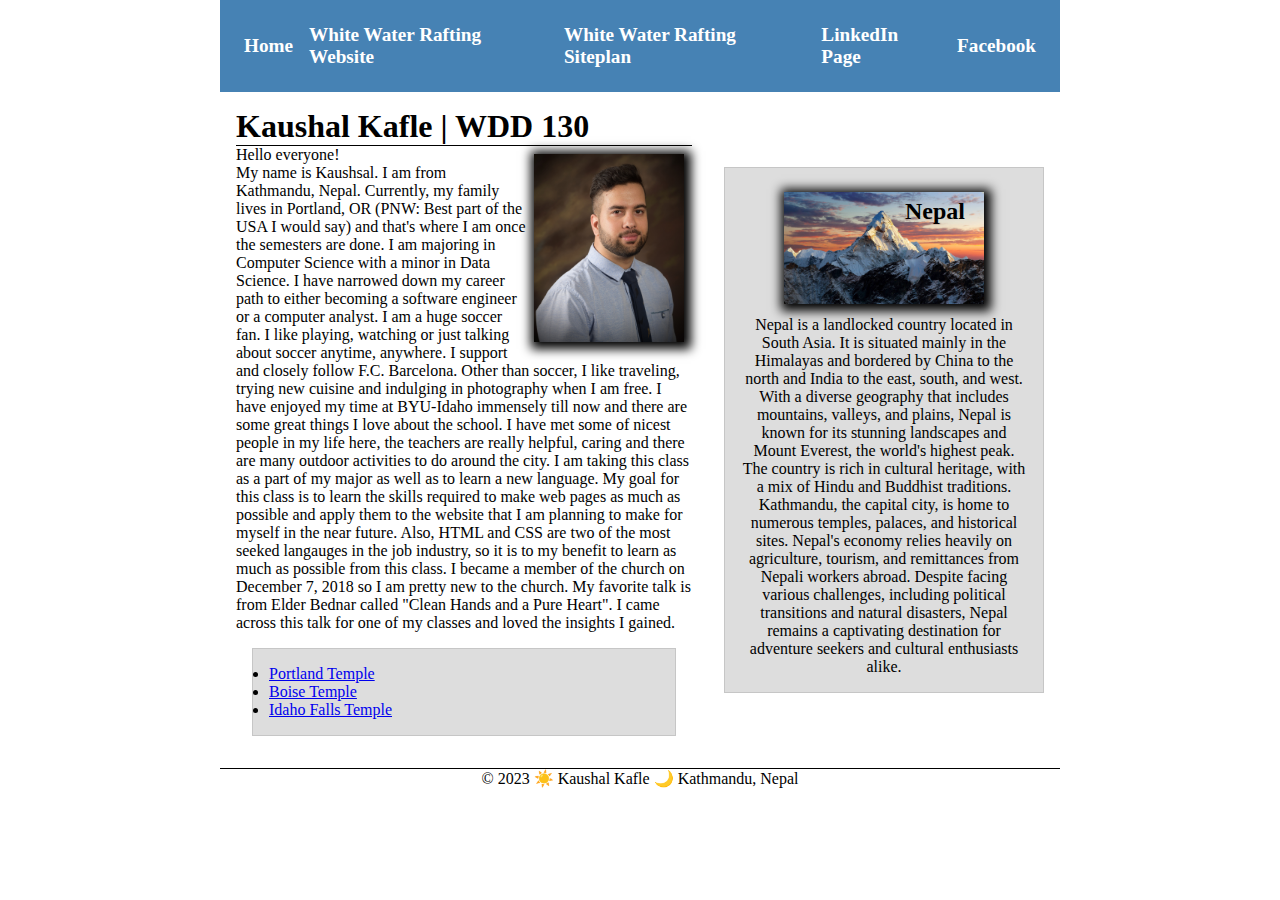
<file: index.html>
<!DOCTYPE html>
<html lang="en-US">
<head>
    <meta charset="UTF-8">
    <meta name="viewport" content="width=device-width, initial-scale=1.0">
    <meta name="description" content="Describe your home page here using keywords like your name, the course, the purpose of the page.">
    <meta name="author" content="Kaushal Kafle">
    <link rel="stylesheet" href="styles/styles.css">
    <title>Kaushal Kafle | WDD 130</title>
</head>
<body>
    <header>
        <nav>
            <a href="#">Home</a>
            <a href="wwr/about.html">White Water Rafting Website</a>
            <a href="wwr/site-plan-rafting.html">White Water Rafting Siteplan</a> 
            <a href="https://www.linkedin.com/in/kaushalrkafle/">LinkedIn Page</a>
            <a href="https://facebook.com">Facebook</a>
        </nav>
    </header> 
    <div class = "grid">
    <main>
        <h1>Kaushal Kafle | WDD 130</h1>
        <img src="images/profile.jpg" alt="Hello, my name is Kaushal Kafle" width = "200">
        <p>Hello everyone!</p>

        <p>My name is Kaushsal. I am from Kathmandu, Nepal. Currently, my family lives in Portland, OR (PNW: Best part of the USA I would say) and that's where I am once the semesters are done. I am majoring in Computer Science with a minor in Data Science. I have narrowed down my career path to either becoming a software engineer or a computer analyst.

        I am a huge soccer fan. I like playing, watching or just talking about soccer anytime, anywhere. I support and closely follow F.C. Barcelona. Other than soccer, I like traveling, trying new cuisine and indulging in photography when I am free. I have enjoyed my time at BYU-Idaho immensely till now and there are some great things I love about the school. I have met some of nicest people in my life here, the teachers are really helpful, caring and there are many outdoor activities to do around the city.

        I am taking this class as a part of my major as well as to learn a new language. My goal for this class is to learn the skills required to make web pages as much as possible and apply them to the website that I am planning to make for myself in the near future. Also, HTML and CSS are two of the most seeked langauges in the job industry, so it is to my benefit to learn as much as possible from this class.

        I became a member of the church on December 7, 2018 so I am pretty new to the church. My favorite talk is from Elder Bednar called "Clean Hands and a Pure Heart". I came across this talk for one of my classes and loved the insights I gained.
        </p>
        <ul class="box">
        <li><a href="https://www.churchofjesuschrist.org/temples/details/portland-oregon-temple?lang=eng" target="_blank">Portland Temple</a></li>
        <li><a href="https://www.churchofjesuschrist.org/temples/details/boise-idaho-temple?lang=eng"target="_blank"> Boise Temple</a></li>
        <li><a href="https://www.churchofjesuschrist.org/temples/details/idaho-falls-idaho-temple?lang=eng" target="_blank">Idaho Falls Temple</a></li>
            </ul>
    </main>
    <aside class="box">
        <h2>Nepal</h2>
        <img src="images/nepal.jpg" alt="Himalayas" width="500">
        <p>Nepal is a landlocked country located in South Asia. It is situated mainly in the Himalayas and bordered by China to the north and India to the east, south, and west. With a diverse geography that includes mountains, valleys, and plains, Nepal is known for its stunning landscapes and Mount Everest, the world's highest peak. The country is rich in cultural heritage, with a mix of Hindu and Buddhist traditions. Kathmandu, the capital city, is home to numerous temples, palaces, and historical sites. Nepal's economy relies heavily on agriculture, tourism, and remittances from Nepali workers abroad. Despite facing various challenges, including political transitions and natural disasters, Nepal remains a captivating destination for adventure seekers and cultural enthusiasts alike.</p>
    </aside>
    </div>
    
    <footer>    
        <p> &copy; 2023 ☀️ Kaushal Kafle 🌙 Kathmandu, Nepal </p>
    </footer>   
</body>
<!-- last changed 06/04/2023-->
</html>
</file>
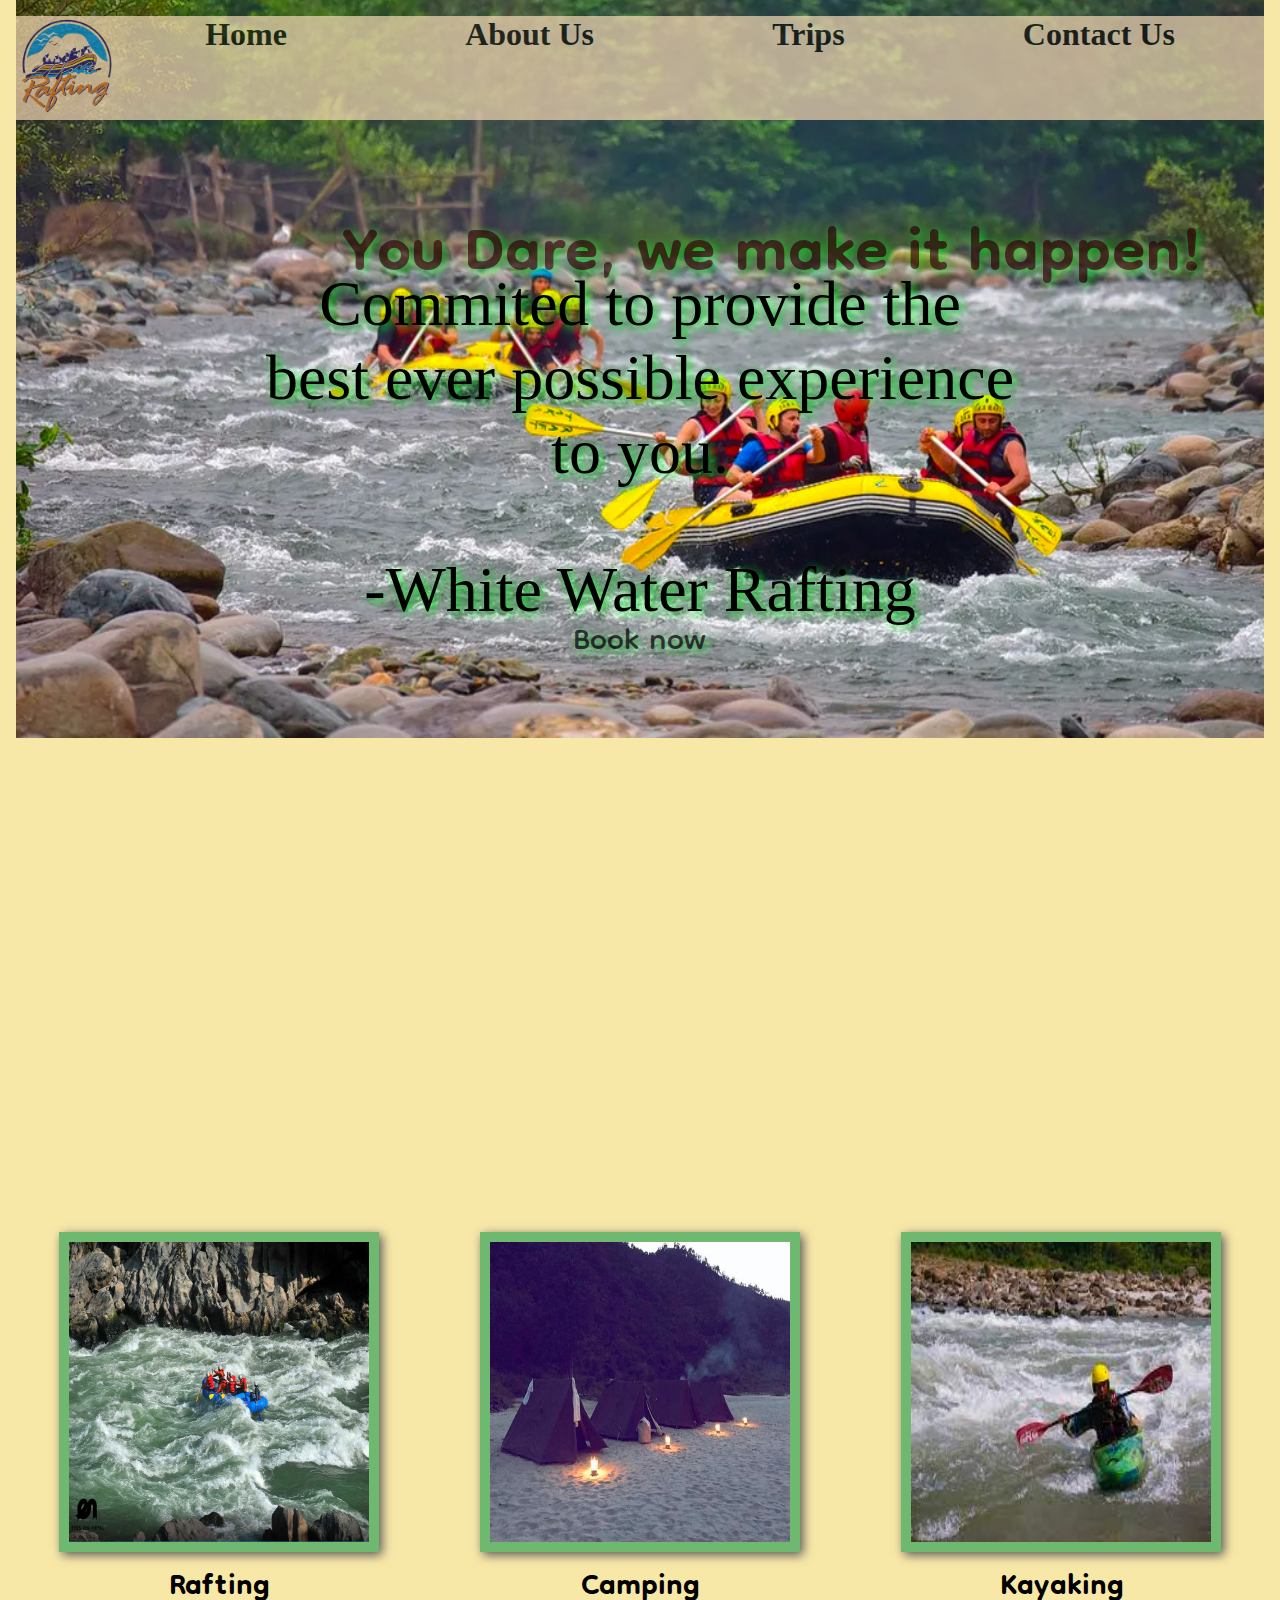
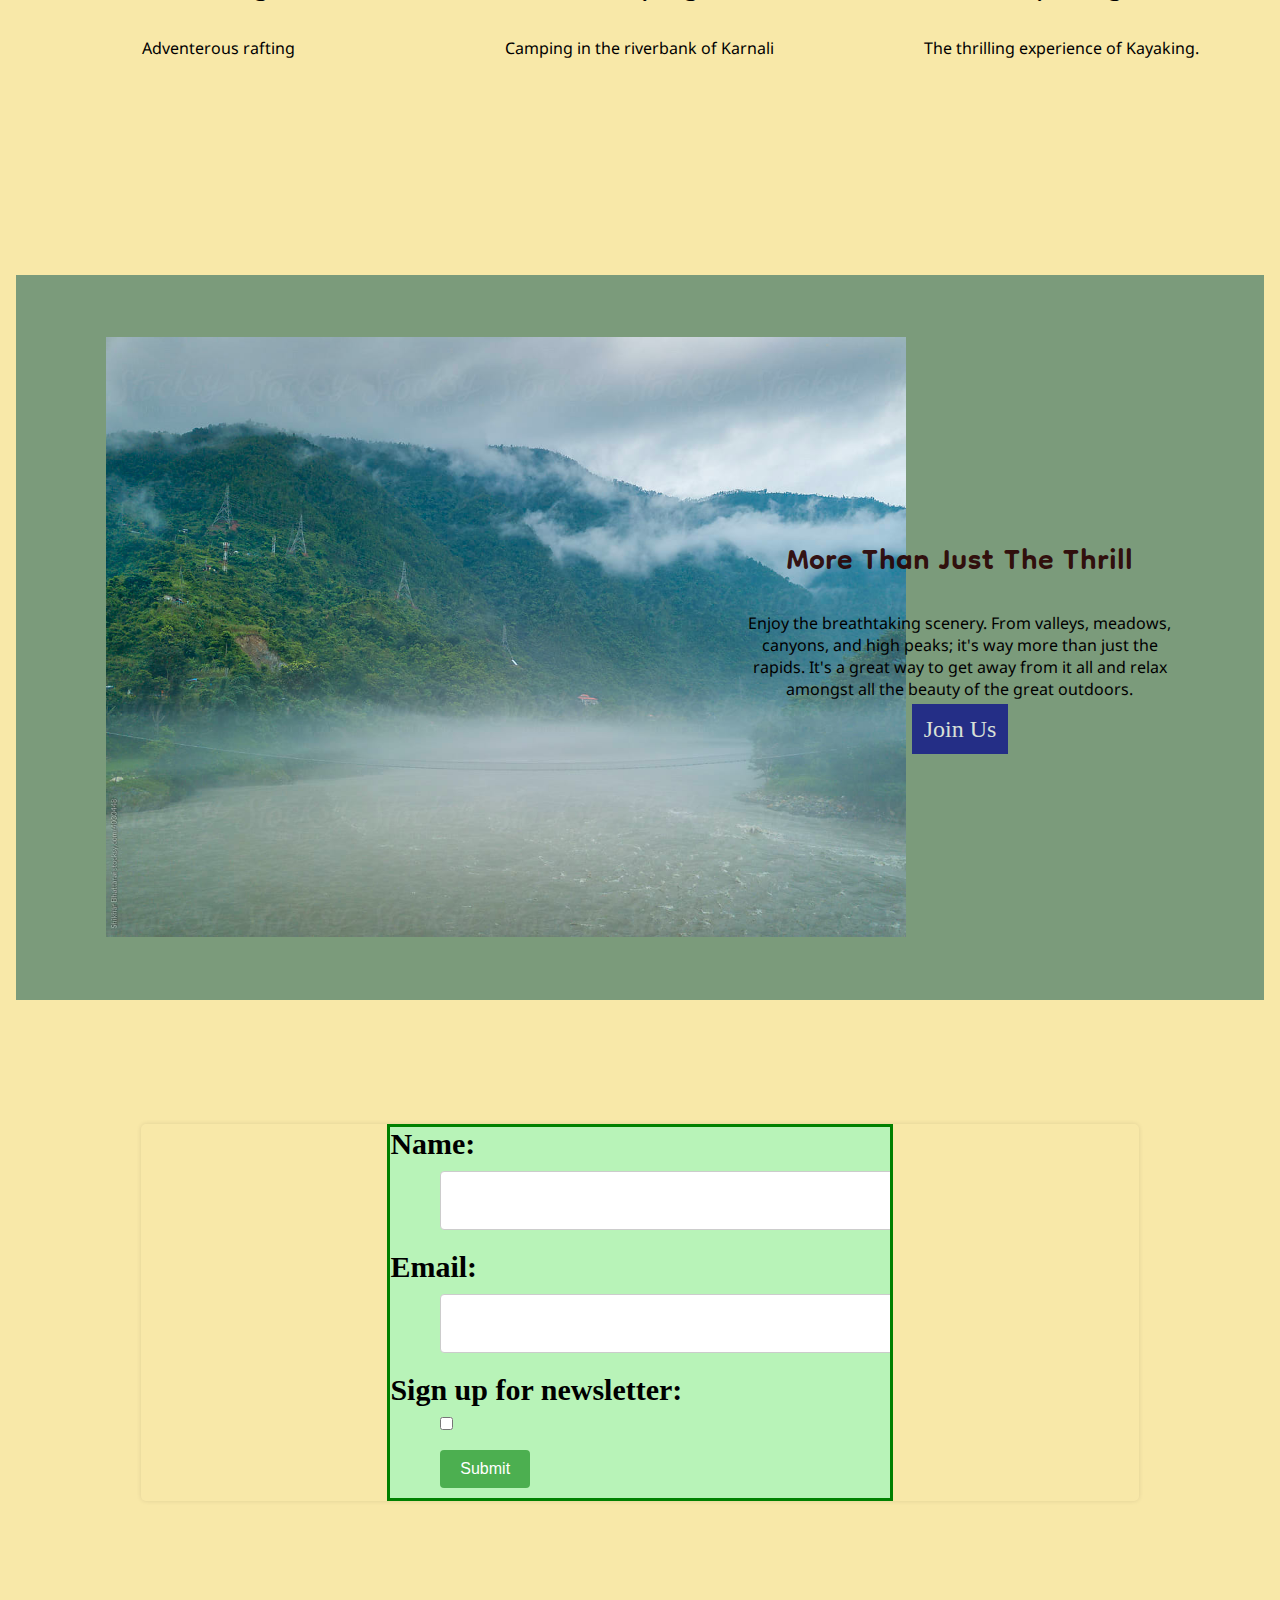
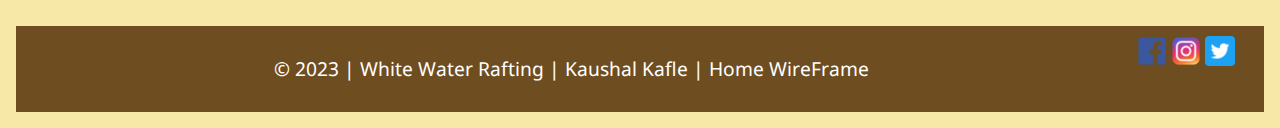
<file: wwr/index.html>
<!DOCTYPE html>
<html lang="en">
<head>
    <meta charset="UTF-8">
    <meta name="viewport" content="width=device-width, initial-scale=1.0">
    <title>Adventures | White Water Rafting</title>
    <meta name="description" content="Provides the chance to look at different adventures available to potentiant customers.">
    <meta name="author" content="Kaushal Kafle">
    <link rel="stylesheet" href="styles/rafting.css">
</head>
<header>

    <div id="logo">
        <img src="images/raftinglogo.png" alt="logo">
    </div>

    <div>

        <nav>

            <a href="index.html">Home</a>

            <a href="about.html">About Us</a>

            <a href="trips.html">Trips</a>

            <a href="contact.html">Contact Us</a>

        </nav>

    </div>

</header>
<main>
    <div class="hero_images">
        <img src="images/hero1.png" alt="Hero image" class="hero_box"><div class="home_title"><h1>You Dare, we make it happen!</h1><p>Commited to provide the best ever possible experience to you.</p><p>-White Water Rafting</p>
         <a href="trips.html" class="book">Book now</a></div>
        </div>
        <main class="homegird">
        <div class="listings">
            <section id="firstonlist">
                <img src="images/rafting.png" alt="people rafitng" class="listing_img" >
                
                <h2><a href="raftingpage">Rafting</a></h2>
                <p>Adventerous rafting</p>
            </section>
            <section id="secondonlist" >
                <img src="images/camping.png" alt="camping-in-trisuli" class="listing_img"> 
                
                <h2><a href="campingpage">Camping</a></h2>
                <p>Camping in the riverbank of Karnali</p>
            </section>
            <section id="thirdonlist">
                <img src="images/kayaking.png" alt="a guy kayaking" class="listing_img" >
                
                <h2><a href="kayakingpage"> Kayaking</a></h2>        
                <p>The thrilling experience of Kayaking.</p>
            </section> 
        </div>
        <div class="messege">
        <div id="background"></div> 
        <img class="mountains" src="images/msgbox.png" alt="Misty mountains">
        <section class="msg">
            <h2>More Than Just The Thrill</h2>
            <p>Enjoy the breathtaking scenery. From valleys, meadows, canyons, and high peaks; it's way more than just the rapids. It's a great way to get away from it all and relax amongst all the beauty of the great outdoors. </p>
            <a class='join' href="trips.html">Join Us</a>
        
        </section>
        </div>
        <div class="form-container">
            <form>
              <label for="name">Name:</label>
              <input type="text" id="name" name="name" required>
        
              <label for="email">Email:</label>
              <input type="email" id="email" name="email" required>
        
              <label for="newsletter">Sign up for newsletter:</label>
              <input type="checkbox" id="newsletter" name="newsletter">
        
              <input type="submit" value="Submit">
            </form>
          </div>
        </main>
    <footer>
        <div class = "footerdiv">
            <p>&copy; 2023 | White Water Rafting | Kaushal Kafle | <a href="images/HomeWireframe.jpg">Home WireFrame</a></p>
        </div>

        <nav class="sociallinks">
            
            <a href="facebook.com">
                <img src="images/facebook.png" alt="Facebook">

            </a><a href="instagram.com">

                <img src="images/instagram.png" alt="Instagram">

            </a><a href="twitter.com">

                <img src="images/twitter.png" alt="Twitter">

            </a></nav>

    </footer>
</html>
</file>
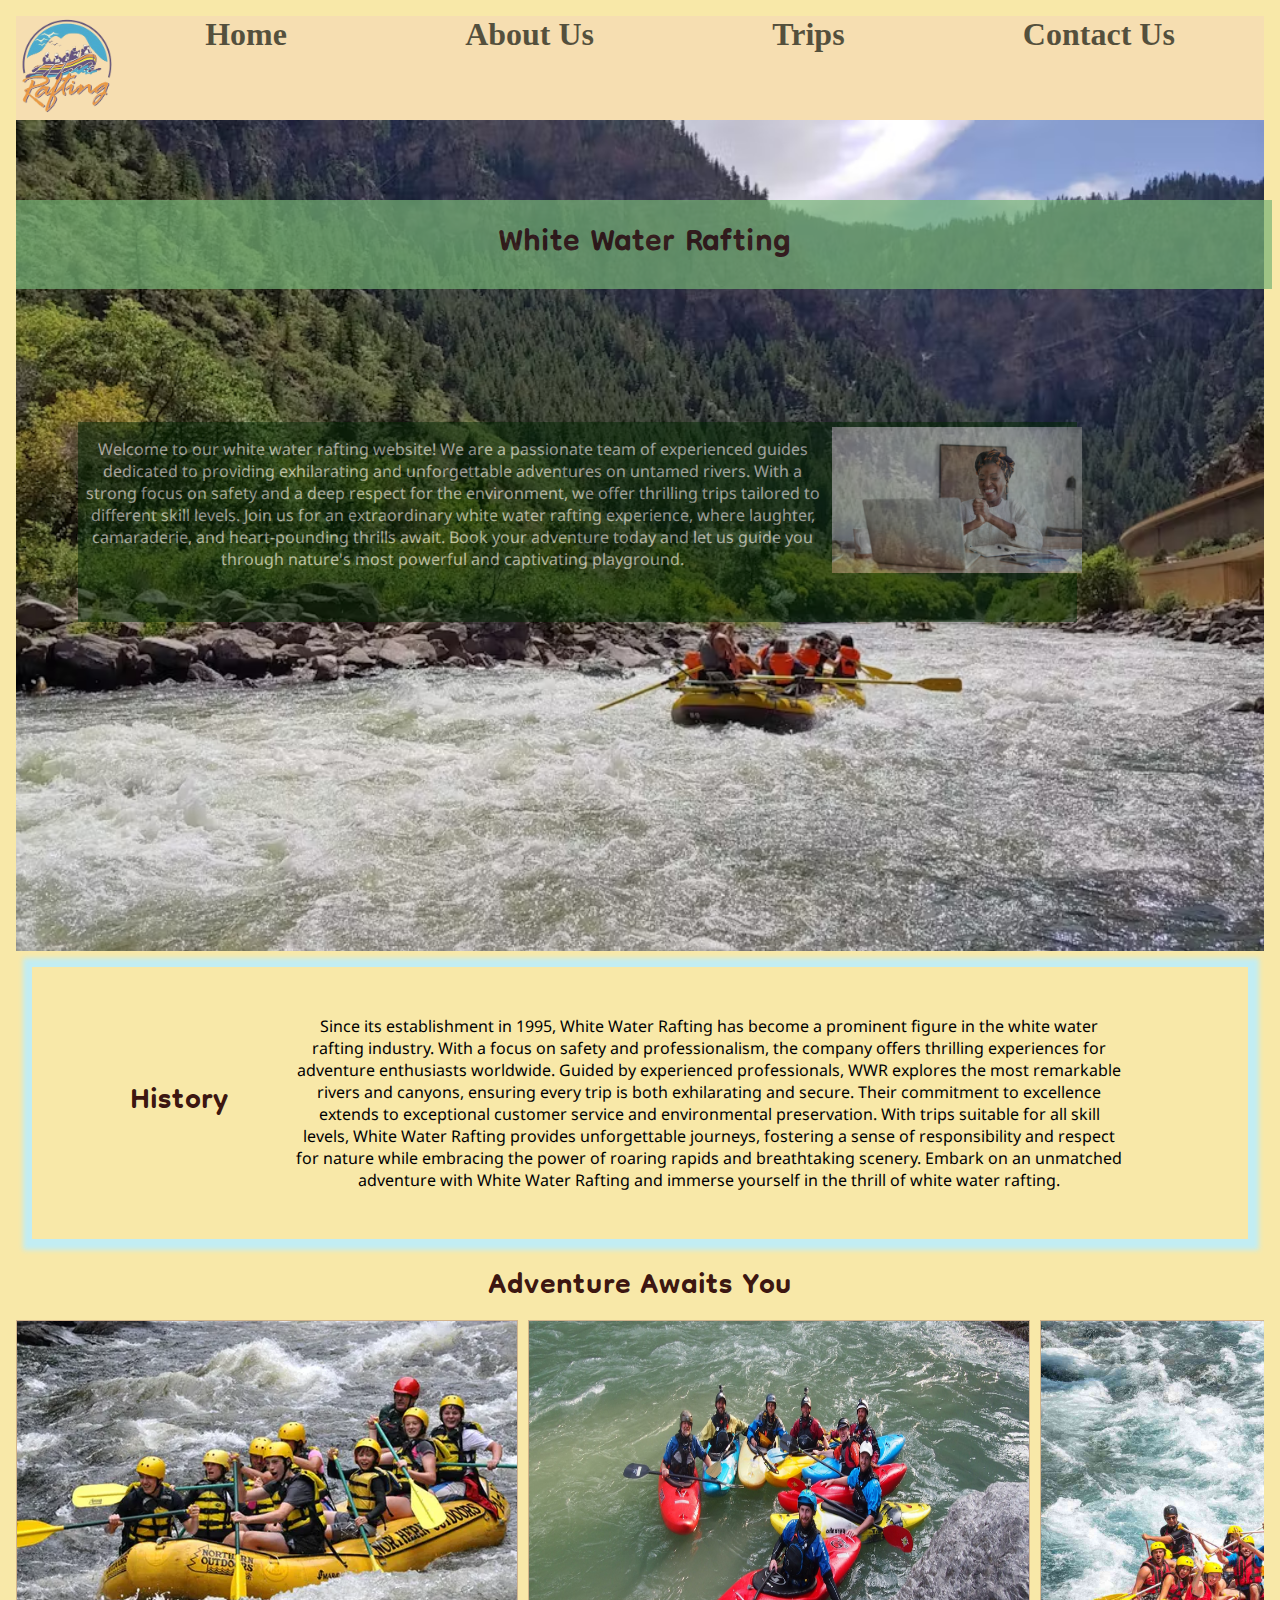
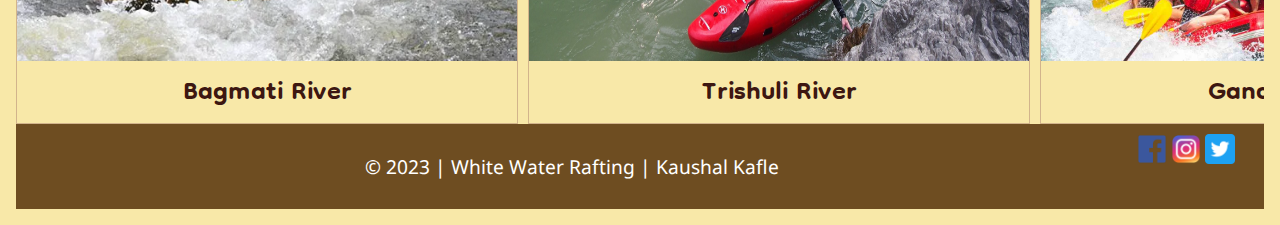
<file: wwr/about.html>
<!DOCTYPE html>
<html lang="en">

<head>
    <meta charset="UTF-8">
    <meta name="viewport" content="width=device-width, initial-scale=1.0">
    <title>About | Kaushal Kafle</title>
    <meta name="description" content="About page for the wwr site">
    <meta name="author" content="Kaushal Kafle">
    <link rel="stylesheet" href="styles/rafting.css">

</head>

<body>

    <header>

        <div id="logo">
            <img src="images/raftinglogo.png" alt="logo">
        </div>

        <div>

            <nav>

                <a href="index.html">Home</a>

                <a href="about.html">About Us</a>

                <a href="trips.html">Trips</a>

                <a href="./contact.html">Contact Us</a>

            </nav>

        </div>

    </header>

    <main>

        <div class="hero">

            <img src="images/slide6.avif" alt="People rafting" class="hero-img">

            <div class="hero-msg">

                <h1>White Water Rafting</h1>

                <article>

                    <p>Welcome to our white water rafting website! We are a passionate team of experienced guides dedicated to providing exhilarating and unforgettable adventures on untamed rivers. With a strong focus on safety and a deep respect for the environment, we offer thrilling trips tailored to different skill levels. Join us for an extraordinary white water rafting experience, where laughter, camaraderie, and heart-pounding thrills await. Book your adventure today and let us guide you through nature's most powerful and captivating playground.</p>

                    <img src="images/happy.jpg" alt="Person Smiling">




                </article>




            </div>

        </div>

        <section id="history">

            <h2>History</h2>

            <div>
                <p>
                    Since its establishment in 1995, White Water Rafting has become a prominent figure in the white water rafting industry. With a focus on safety and professionalism, the company offers thrilling experiences for adventure enthusiasts worldwide. Guided by experienced professionals, WWR explores the most remarkable rivers and canyons, ensuring every trip is both exhilarating and secure. Their commitment to excellence extends to exceptional customer service and environmental preservation. With trips suitable for all skill levels, White Water Rafting provides unforgettable journeys, fostering a sense of responsibility and respect for nature while embracing the power of roaring rapids and breathtaking scenery. Embark on an unmatched adventure with White Water Rafting and immerse yourself in the thrill of white water rafting.</p>
            </div>

        </section>

        <section class="images">

            <h2>Adventure Awaits You</h2>
            <div class="flexbox">
                <div class="imgbox">
                    <img src="images/slide1.webp" alt="Rafting">
                    <h3>Bagmati River</h3>
                </div>

                <div class="imgbox">
                    <img src="images/slide2.jpg" alt="Rafting">
                    <h3>Trishuli River</h3>
                    </div>

                    <div class="imgbox">
                        <img src="images/slide3.jpg" alt="Rafting">
                        <h3>Gandaki River</h3>
                    </div>
                    <div class="imgbox">
                        <img src="images/slide4.jpg" alt="Rafting">
                        <h3>Bheri River</h3>
                    </div>
                    <div class="imgbox">
                        <img src="images/slide5.jpg" alt="Rafting">
                        <h3>Karnali River</h3>
                    </div>
                </div>

        </section>





    </main>

    <footer>
        <div class = "footerdiv">
            <p>&copy; 2023 | White Water Rafting | Kaushal Kafle</p>
        </div>

        <nav class="sociallinks"><a href="facebook.com">

                <img src="images/facebook.png" alt="Facebook">

            </a><a href="instagram.com">

                <img src="images/instagram.png" alt="Instagram">

            </a><a href="twitter.com">

                <img src="images/twitter.png" alt="Twitter">

            </a></nav>

    </footer>




</body>




</html>
</file>
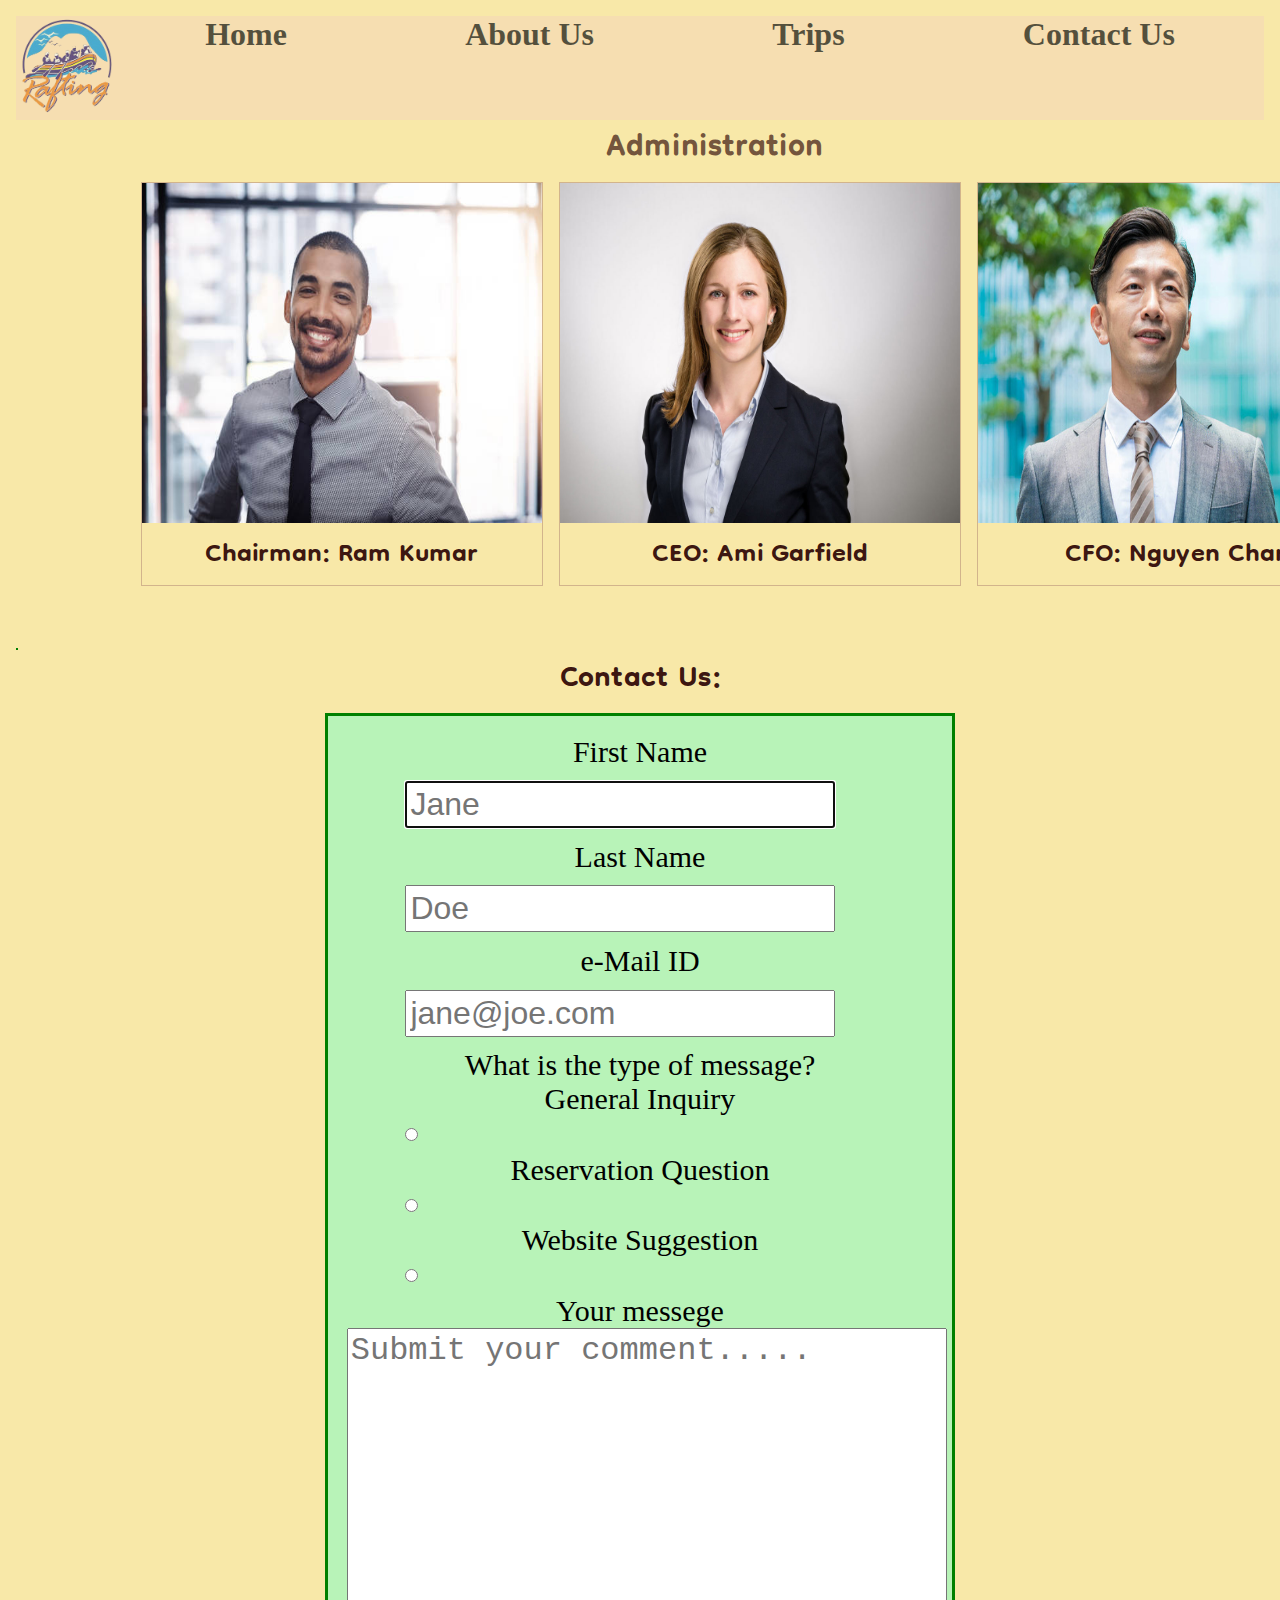
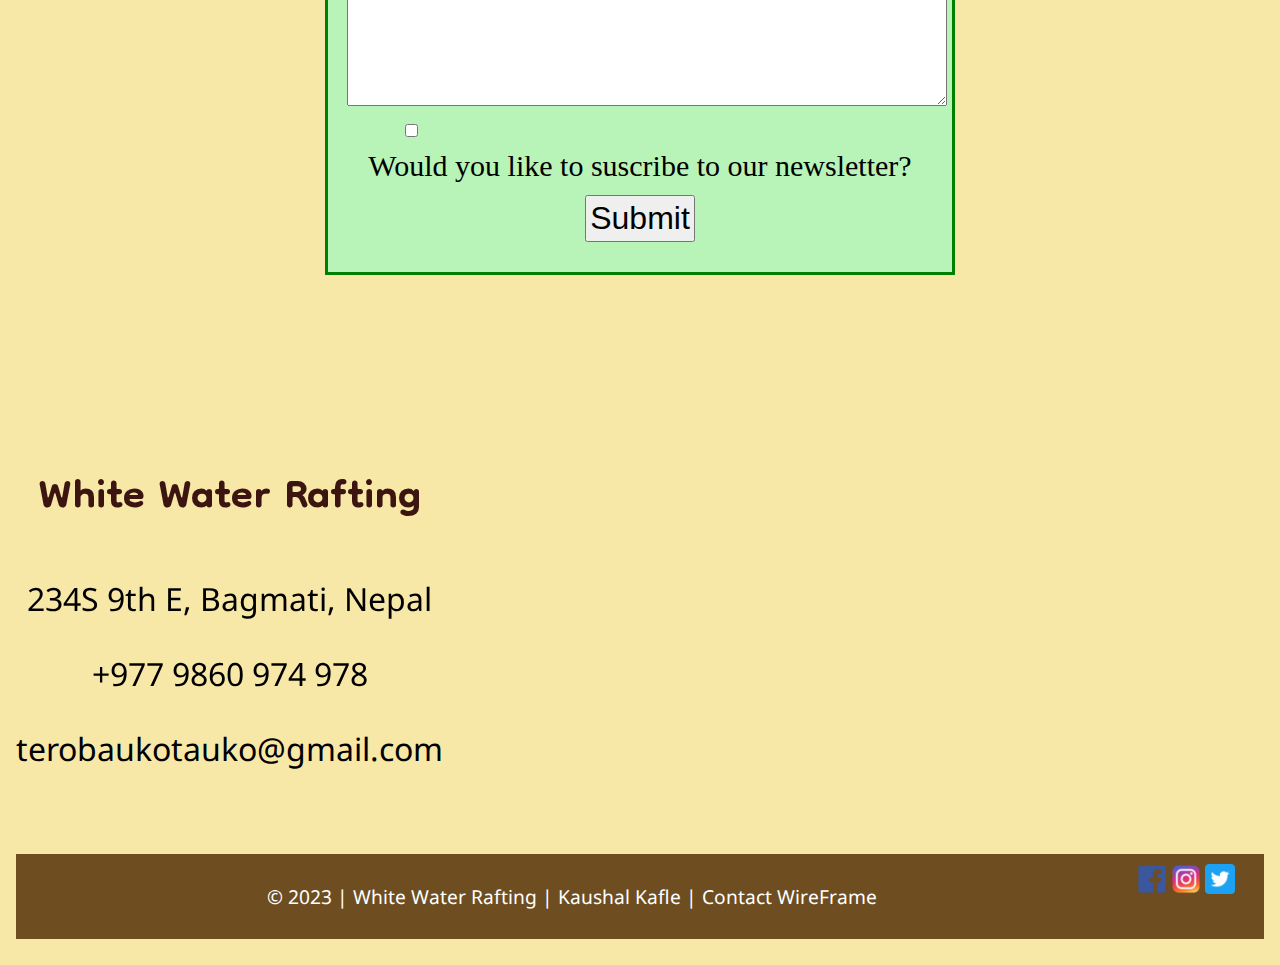
<file: wwr/contact.html>
<!DOCTYPE html>
<html lang="en">

<head>
    <meta charset="UTF-8">
    <meta name="viewport" content="width=device-width, initial-scale=1.0">
    <title>Contact | White Water Rafting</title>
    <meta name="description" content="Contact page that lets potential customers to contact the business.">
    <meta name="author" content="Kaushal Kafle">
    <link rel="stylesheet" href="styles/rafting.css">

</head>

<body>

    <header>

        <div id="logo">
            <img src="images/raftinglogo.png" alt="logo">
        </div>

        <div>

            <nav>

                <a href="index.html">Home</a>

                <a href="about.html">About Us</a>

                <a href="trips.html">Trips</a>

                <a href="contact.html">Contact Us</a>

            </nav>

        </div>

    </header>
    <main>
        <div class="employee-grid">
            <h1 id = "contactAdmin">Administration</h1>
            <div class="imgbox">
                <img src="./images/employee1.jpg" alt="Happy Man">
                <h3>Chairman: Ram Kumar</h3>
            </div>
            <div class="imgbox">
                <img src="images/employee2.jpg" alt="Happy Man">
                <h3>CEO: Ami Garfield</h3>
            </div>
            <div class="imgbox">
                <img src="images/employee3.jpg" alt="Happy Man">
                <h3>CFO: Nguyen Chan</h3>
            </div>
            
           
            
        </div>
        
        <div id="feedback"></div>

            <h2>Contact Us:</h2>
            <form action="">
                <div class="box_content">
                    <label for="fname">First Name</label>
                    <input type="text" id="fname" name="fname" autofocus autocapitalize="" placeholder="Jane">
                    <label for="lname">Last Name</label>
                    <input type="text" id="lname" name="lname" placeholder="Doe">
                    <label for="email">e-Mail ID</label>
                    <input type="email" id="email" name="email" placeholder="jane@joe.com">
                    <label >What is the type of message?</label><br>
                    <label for="type1">General Inquiry</label>
                    <input type="radio" name="type" id ="type1">
                    <label for="type2">Reservation Question</label>
                    <input type="radio" name = "type" id = "type2">
                    <label for="type3">Website Suggestion</label>
                    <input type="radio" name = "type" id = "type3">
                    <label for="self_info">Your messege</label><br>
                    <textarea name="self_info" id="self_info" cols="30" rows="10"
                        placeholder="Submit your comment....."></textarea>
                        <br>
                    <label for="news"><input type="checkbox" name = "news" id = "news"> Would you like to suscribe to our newsletter?</label>
                    
                    <br>
                    <button class="listener" type="submit">Submit</button>
                </div>


            </form>

            <div class="contact-info">
                <div class="location">
                    <h3 class="contact">White Water Rafting</h3>
                    <p class="contact">234S 9th E, Bagmati, Nepal</h4>
                    <p class = "contact">+977 9860 974 978</h5>
                    <p class = "contact">terobaukotauko@gmail.com</h3>
                </div>
                <div class="map">
                    <iframe src="https://www.google.com/maps/embed?pb=!1m18!1m12!1m3!1d14109.978131390284!2d84.55116753171008!3d27.856075223687057!2m3!1f0!2f0!3f0!3m2!1i1024!2i768!4f13.1!3m3!1m2!1s0x39951e53cb5d736f%3A0xe9fbf3770ddee4cc!2sMugling%2C%20Darechok%2044200%2C%20Nepal!5e0!3m2!1sen!2sus!4v1685726308322!5m2!1sen!2sus" width="600" height="450" style="border:0;" allowfullscreen="" loading="lazy" referrerpolicy="no-referrer-when-downgrade"></iframe>
                </div>
            </div>
    </main>

    <footer>
        <!-- https://wireframe.cc/HEJVt7 -->
        <div class = "footerdiv">
            <p>&copy; 2023 | White Water Rafting | Kaushal Kafle | <a href="images/ContactWireFrame.jpg">Contact WireFrame</a></p>
        </div>

        <nav class="sociallinks">
            
            <a href="facebook.com">
                <img src="images/facebook.png" alt="Facebook">

            </a><a href="instagram.com">

                <img src="images/instagram.png" alt="Instagram">

            </a><a href="twitter.com">

                <img src="images/twitter.png" alt="Twitter">

            </a></nav>

    </footer>




</body>




</html>
</file>
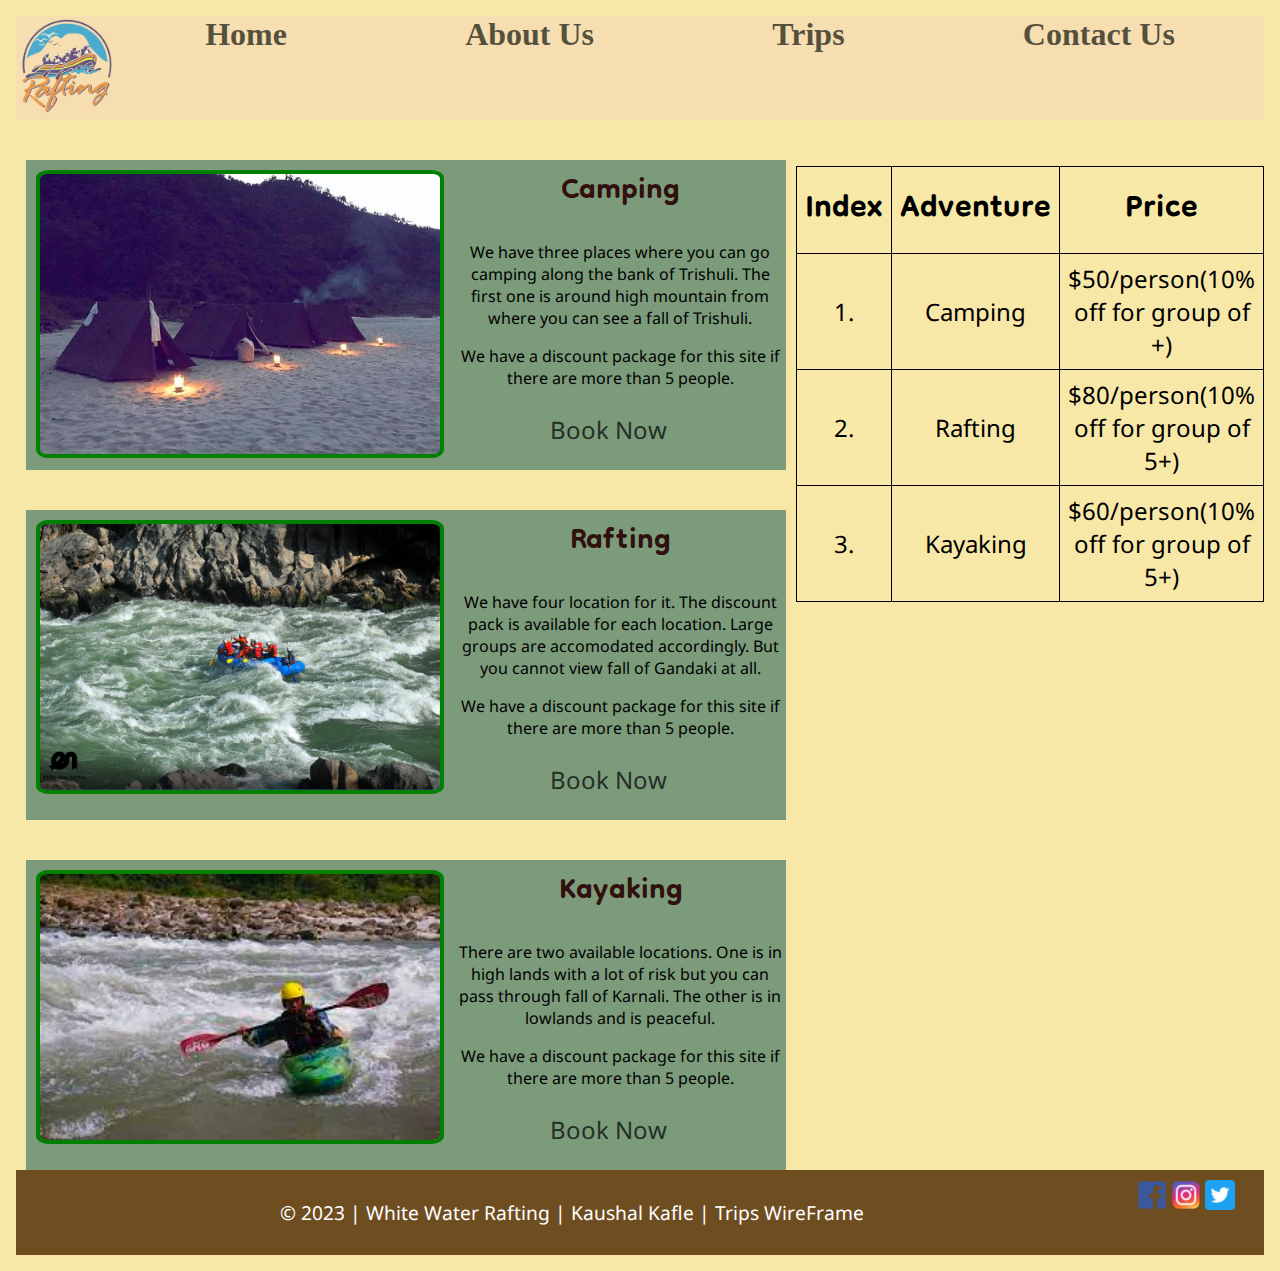
<file: wwr/trips.html>
<!DOCTYPE html>
<html lang="en">
<head>
    <meta charset="UTF-8">
    <meta name="viewport" content="width=device-width, initial-scale=1.0">
    <title>Adventures | White Water Rafting</title>
    <meta name="description" content="Provides the chance to look at different adventures available to potentiant customers.">
    <meta name="author" content="Kaushal Kafle">
    <link rel="stylesheet" href="styles/rafting.css">
</head>
<body>
    <header>

        <div id="logo">
            <img src="images/raftinglogo.png" alt="logo">
        </div>

        <div>

            <nav>

                <a href="index.html">Home</a>

                <a href="about.html">About Us</a>

                <a href="trips.html">Trips</a>

                <a href="contact.html">Contact Us</a>

            </nav>

        </div>

    </header>
    <main class="content-trips">
        <div class="boxes">
            <section class="box1">
                <img src="images/camping.png" alt="three camping tents">
                <h2>Camping</h2>
                <p>We have three places where you can go camping along the bank of Trishuli. The first one is around high mountain from where you can see a <a href="https://outdoorsome.com/destinations/nepal/trishuli/"> fall of Trishuli.</a></p>
                <p>We have a discount package for this site if there are more than 5 people.
               
                    <a href="#" target="blank"><p class="book">Book Now</p></a>               
            </section>
            <section class="box2"><img src="images/rafting.png" alt="Raftings">
                <h2>Rafting</h2>
                <p>We have four location for it. The discount pack is available for each location. Large groups are accomodated accordingly. But you cannot view <a href="https://outdoorsome.com/destinations/nepal/trishuli/"> fall of Gandaki at all.</a></p>
                <p>We have a discount package for this site if there are more than 5 people.
                 
                    <a href="#" target="blank"><p class="book">Book Now</p></a>
            </section>
            <section class="box2"><img src="images/kayaking.png" alt="Kayaking">
                <h2>Kayaking</h2>
                <p>There are two available locations. One is in high lands with a lot of risk but you can pass through<a href="https://outdoorsome.com/destinations/nepal/trishuli/"> fall of Karnali. The other is in lowlands and is peaceful.</a></p>
                <p>We have a discount package for this site if there are more than 5 people.
                    
                    <a href="#" target="blank"><p class="book">Book Now</p></a>
            </section>
            
        </div>
        <div class="table">
            <table>
                <tr class = "heading">
                  <td>Index</td>
                  <td>Adventure</td>
                  <td>Price</td>
                </tr>
                <tr>
                  <td>1. </td>
                  <td>Camping</td>
                  <td>$50/person(10% off for group of +)</td>
                </tr>
                <tr>
                  <td>2.</td>
                  <td>Rafting</td>
                  <td>$80/person(10% off for group of 5+)</td>
                </tr>
                <tr>
                    <td>3.</td>
                    <td>Kayaking</td>
                    <td>$60/person(10% off for group of 5+)</td>
                  </tr>
              </table>
        </div>
  
    </main>
    <footer>
        <div class = "footerdiv">
            <p>&copy; 2023 | White Water Rafting | Kaushal Kafle | <a href="images/adventureSiteplan.jpg">Trips WireFrame</a></p>
        </div>

        <nav class="sociallinks">
            
            <a href="facebook.com">
                <img src="images/facebook.png" alt="Facebook">

            </a><a href="instagram.com">

                <img src="images/instagram.png" alt="Instagram">

            </a><a href="twitter.com">

                <img src="images/twitter.png" alt="Twitter">

            </a></nav>

    </footer>
</body>
</html>
</file>
<file: styles/styles.css>
* {

    margin: 0;

    padding: 0;

    box-sizing: border-box;

}




main {

    max-width: 840px;
}




nav {

    display: flex;

    justify-content: space-evenly;

    background-color: steelblue;

    padding: 1rem;
    align-items: center;

}

nav a{
    color: white;
    text-decoration: none;
    display: block;
    padding: 0.5rem;
    font-size: 1.2rem;
    font-weight: 700;
    color:#fff;
}




aside {

    margin: 1em;

    border: 1px solid rgba(0, 0, 0, 0.2);

    padding: 1em;

    background-color: #eee;

    color: #333;

    text-align: center;

    position: relative;

}




aside img {

    width: 200px;

    height: auto;




}




main img {

    width: 150px;

    height: auto;

    float: right;

}




p {

    padding: 0;

}






footer {

    margin-top: 1em;

    border-top: 1px solid #000;

    text-align: center;

}

img {
    box-shadow: 2px 2px 10px 5px black ;
    margin: 0.5em;
}



/* Class Selectors */




.box {

    margin: 1rem;

    border: 1px solid rgba(0, 0, 0, 0.1);

    padding: 1rem;

    background-color: #ddd;

    color: #000;




}

aside {

    width: 20em;

    text-align: center;

}




aside h2 {

    position: absolute;

    top: 30px;

    left: 180px;

}

header,.grid, footer{
    max-width: 840px;
    margin: 0 auto;
}

h1{
    border-bottom: 1px solid #000;
}

.grid{
    display: grid;
    align-items: center;
    grid-template-columns: 2fr 1fr;
}

main{
    grid-column: 1/2;
    margin: 1rem;
}

aside{
    position: relative;
    grid-column:2/3;
}
</file>
<file: wwr/styles/rafting.css>
@import url('https://fonts.googleapis.com/css2?family=Dongle:wght@300&display=swap');
@import url('https://fonts.googleapis.com/css2?family=Dongle:wght@300&family=Noto+Sans&display=swap');

:root {
    --primary-color: #36a736   ;
    --secondary-color: #2c182d77 ;
    --accent1-color: #c2edf3;
    --accent2-color: white;
  
    --heading-font: "Dongle";
    --paragraph-font:"Noto Sans";
  
     
    --headline-color-on-white: #2a0202ea ;  
    --headline-color-on-color: rgb(20, 15, 63);  
    --paragraph-color-on-white:#c2edf3;  
    --paragraph-color-on-color: white;  
    --paragraph-background-color: #c2edf3 ;
    --nav-link-color: #c2edf3;
    --nav-background-color: #f8e8a8;
    --nav-hover-link-color: white;
    --nav-hover-background-color:#36a736 ;
  }
  
  a {
    text-decoration: none;
    color:black;
  }

  h1, h2, h3, h4, h5, h6 {
    font-family: var(--heading-font);
    color: var(--headline-color-on-white);
    padding: 10px;
  }
  h2{
    font-size: 3em;
  }

  p {
    font-family: var(--paragraph-font);
    color: var(--paragraph-color);
 }

 body {
    /* max-width: 840px; */
    margin: 1em;
    text-align: center;
   background-color: var(--nav-background-color);
 }
 .hero{
    position: relative;
    
    
 }
 main{
    width: 100%;
    text-align: center;
 }
 
 .hero img{
    display: block;
    width: 100%;
    height: auto;
 }
 h1, article,p{
    position: absolute;
 }

 h1{
    top:1em;
    font-size: 3em;
    padding-top: 0.2em;
    background-color: #76b376;
    opacity: 0.7;
    width: 99%;
    text-align: center;
    

 }

 #history{
   margin: 1em;
   padding: 2em;
   display: grid;
   border: 1px 1px solid var(--secondary-color);
   box-shadow: 1px 1px 5px 10px var(--paragraph-background-color);
   flex-direction: row;
   align-items: center;
   grid-template-columns: 1fr 4fr;
  
   
 }

 #history h2{
   grid-column: 1/2;

 }
 #history div{
   grid-column: 2/3;
   max-width: 90%;
 }


 .flexbox{
    display: flex;
    flex-direction: row;
    column-gap: 10px;
    flex-wrap: nowrap;
    overflow-x:auto;
 }
 
  .imgbox img{
   width: 500px;
   height: 340px;
 }

 .imgbox{
   border: 1px solid tan;
   box-shadow: 1 1px 20px 5px green;
   width: 510px;
 }

 article{
    top:15em;
    position: absolute;
    width: 100%;
    background-color: #032703;
    opacity: 0.5;
    margin: 5%;
    width: 80%;
    display: grid;
    grid-template-columns: 3fr 1fr;
    color:white;
    height: 200px;

 }
 article p{
    padding: 0;
    display: inline;
    grid-column: 1/2;
 }

 article img{
    grid-column: 2/3;
    float: right;
    max-width: 300px;
    padding: 5px;
    
 }

 .sociallinks{
    flex-direction: row;
    justify-content: space-around;

 }
 .sociallinks img{
    max-width: 30px;
 }

 footer{
    display: grid;
    grid-template-columns: 8fr 1fr;
    align-content: center;
    background-color: rgb(110, 77, 33);
    padding: 10px;
    
 }
 .imgbox h3{
   font-size: 2.5rem;
 }

 header{
   position:sticky;
   opacity: 0.7;
    z-index: 5;
    display: grid;
    grid-template-columns: auto 1fr;
    background-color: rgb(246, 218, 182);
 }
#logo img{
    max-width: 100px;
 }

 header div nav{
    display: flex;
    justify-content: space-around;
    align-items: center;
    color: #000;
    font-size: 2rem;
    justify-content: space-around;
 }


.footerdiv p{
   position: relative;
   text-align: center;
   color:white;
   font-size: 1.2em;
 }
 nav a{
   color:rgb(16, 16, 16);
   font-weight: bolder;
 }

 #content_contactus{
   box-sizing: border-box;
   background-color:rgb(230, 241, 223);
   

}


#content_contactus h1{
   font-size: 58px;
}
form input{
   display: block;
   margin-bottom: 10px;
   
}
form{
   max-width:50%;
   margin:auto;
   border: 3px solid green;
   background-color: rgb(184, 243, 184);
   color:black;
   font-size: 30px;
   overflow: hidden;
}
form input,  button{
   padding: 3px;
   font-size: 32px;
   margin: 2% 10%;
}
textarea{
   padding: 3px;
   font-size: 32px;
}
.box_content{
   margin: 3%;
   
}
form label{
   text-align: left;
}
#feedback{
   background-color: rgb(155, 243, 155);
   border:1px solid green;
   position:fixed;
}
.employee-grid{
   
   display: flex;
   flex-direction: row;
   column-gap: 1em;
   margin: 5% 10%;

}
.employee-grid img{
   max-width: 400px;
}

form{
   margin-bottom: 10%;
}

.contact-info{
   display: grid;
   grid-template-columns: 1fr 2fr;
   max-height: 500px;
   align-items: center;
}

.contact{
   text-align: center;
   font-size: 2em;
   position: relative;
   display: block;
}
.location h3{
   font-size: 4rem;
}

.footerdiv a{
   color: white;
}

.boxes{
   margin-top:40px;
   display: flex;
   flex-direction: column;
   gap:40px;
   margin-left: 10px;
   margin-right: 10px;
}
.box1, .box2{
   background-color:rgb(123, 155, 123);
   position: relative;
  
}
.boxes img{
   width: 400px;
   max-height: 280px;
   display: inline;
   margin: 10px;
   float:left;
   overflow:hidden;
   border:solid 4px green;
   border-radius: 3%;
   


}
p{
   position: relative;
}

table {
   margin-top: 10%;
   border-collapse: collapse;
 }

 td {
   border: 1px solid black;
   padding: 8px;
   font-family:var(--paragraph-font) ;
   font-size: 1.5em;
 }

 .heading td{
   font-size: 3em;
   font-weight: 1000;
   color: black;
   font-family: var(--heading-font);
 }

 .content-trips{
   display: grid;
   grid-template-columns: 3fr 1fr;
 }


 .hero_images{
   z-index: -1;
   text-align: center;
  
   color:#2F4550;
   box-sizing: border-box;
   
   display: grid;
   grid-template-columns: 1fr 3fr 1fr;
   grid-template-rows: 2fr 1fr;
   margin-top: -150px;
   z-index: -3;
   text-shadow: 3px 3px 10px rgb(8, 228, 37);
}
.hero_box{
   grid-column: 1/4;
   grid-row: 1/3;
   width: 100%;
  
}

.home_title{
   font-size: 2em;
   font-family: Dongle, Noto-sans ,arial;
   grid-column: 2/3;
   grid-row: 1/2;
   color:rgba(81, 91, 236, 0.836);
   margin-top: 150px;
   
}
.home_title p{
   font-family:"Supermercado one", "Rage", "Brush Script MT";
   font-size: 0.8em;
   
}
.home_title h1{
   margin-top: 150px;
   font-size: 1.8em;
}
h2,h3,h4, .msg h{
   font-family: Dongle, Noto-sans ,arial;
   font-size: 45px;
   padding:0;
   margin:0;
}
.listings{
   text-align: center;
   margin: 200px 0;
}
.icon {
   border:10px;
   width: 80px;
   padding:10px;
}
.listing_img{
   border: 10px solid rgb(111, 184, 111);
   width: 300px;
   height: 300px;
   border: 10px solid rgb(111, 184, 111);
   box-shadow: 3px 3px 10px #555;
   
}
.listing_img:hover{
   border: 10px solid rgb(111, 184, 111);
   width: 335px;
   height: 335px;
   border: 10px solid rgb(111, 184, 111);
   box-shadow: 5px 5px 10px #555;
   opacity: 0.5;
   transition: 0.4s;
}
.listings a:hover{
   color:green;
   font-size:40px;
}

#background{
   height: 725px;
   background-color: rgb(123, 155, 123);
}

.hero_images h1{
   background:none ;
   font-size: 3em;
   left:10%;
   top:2%;
}

.hero_images p{
   top:15%;
   font-size: 2em;
   color:black;
}

.book, .join{
   font-size: 1.5em;
   color:black;
   z-index: 1;
   
   opacity: 0.7;
   margin:1em;
}

.messege{
   display: grid;
   grid-template-columns: 1fr 1fr 1fr 1fr 1fr 1fr 1fr 1fr 1fr 1fr;
}
#background{
   grid-column:1/11;
   grid-row:1/6;
}
.msg{
   grid-column: 6/10;
   grid-row:3/4;
   z-index: 2;
}
.mountains{
   grid-column: 2/7;
   grid-row:2/5;
   z-index: 1;
   width: 800px;
}

.join{
   background-color: darkblue;
   padding: 0.5em;
   color:white;
}

.listings{
   display: flex;
   flex-direction: row;
   justify-content: space-around;
   column-gap: 1em;
   /* margin-top: -100px; */
}

.form-container {
   
   max-width: 80%;
   margin: 10% auto;
   
   
   border-radius: 5px;
   box-shadow: 0 0 5px rgba(0, 0, 0, 0.1);
 }

 .form-container label {
   display: block;
   margin-bottom: 10px;
   font-weight: bold;
 }

 .form-container input[type="text"],
 .form-container input[type="email"] {
   width: 100%;
   padding: 10px;
   margin-bottom: 20px;
   border: 1px solid #ccc;
   border-radius: 4px;
   box-sizing: border-box;
 }

 .form-container input[type="checkbox"] {
   margin-bottom: 20px;
 }

 .form-container input[type="submit"] {
   background-color: #4CAF50;
   color: white;
   padding: 10px 20px;
   border: none;
   border-radius: 4px;
   cursor: pointer;
   font-size: 16px;
 }

 .form-container input[type="submit"]:hover {
   background-color: #45a049;
 }

 #contactAdmin {
   background-color:var(--nav-background-color);
   display: block;
   top:1.5em;
   left:4em;
   max-width: 80%;
   height: 1em;
   
 }
</file>
